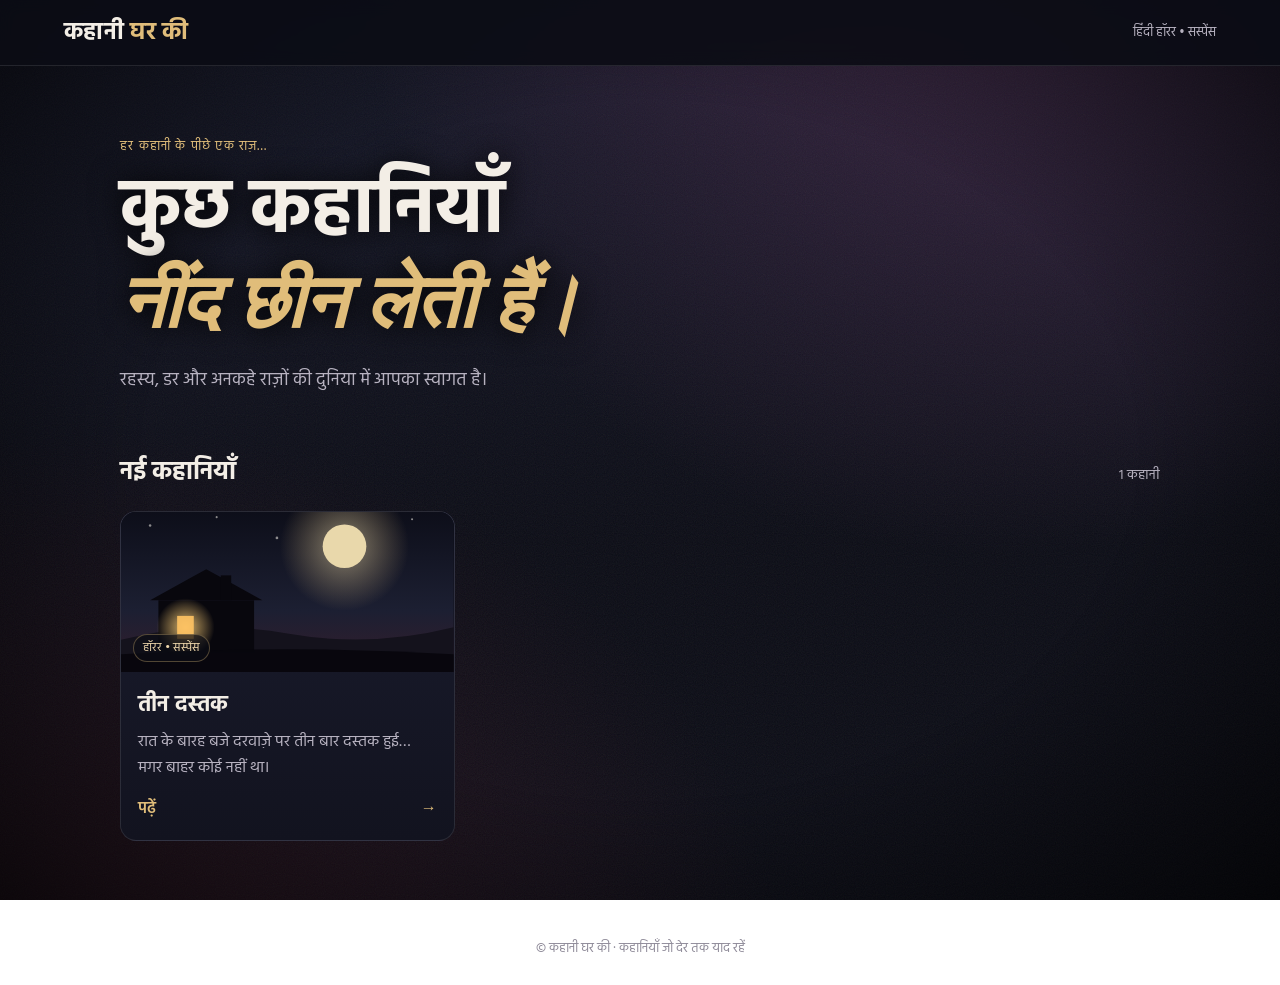
<file: index.html>
<!doctype html>
<html lang="hi">
<head>
  <meta charset="utf-8">
  <meta name="viewport" content="width=device-width, initial-scale=1">
  <meta name="theme-color" content="#0c0d16">
  <meta name="description" content="कहानी घर की — हिंदी 2D anime horror और suspense कहानियाँ।">
  <title>कहानी घर की | डर और रहस्य की कहानियाँ</title>
  <link rel="stylesheet" href="style.css">
</head>
<body>
  <header class="topbar">
    <a class="brand" href="index.html">कहानी <span>घर की</span></a>
    <span class="tag">हिंदी हॉरर • सस्पेंस</span>
  </header>
  <main class="wrap">
    <section class="hero">
      <p class="eyebrow">हर कहानी के पीछे एक राज़…</p>
      <h1>कुछ कहानियाँ<br><em>नींद छीन लेती हैं।</em></h1>
      <p>रहस्य, डर और अनकहे राज़ों की दुनिया में आपका स्वागत है।</p>
    </section>
    <section>
      <div class="section-head"><h2>नई कहानियाँ</h2><span id="story-count"></span></div>
      <div id="story-list" class="story-grid"></div>
    </section>
  </main>
  <footer>© कहानी घर की · कहानियाँ जो देर तक याद रहें</footer>
  <script src="stories.js"></script>
  <script src="app.js"></script>
</body>
</html>
</file>
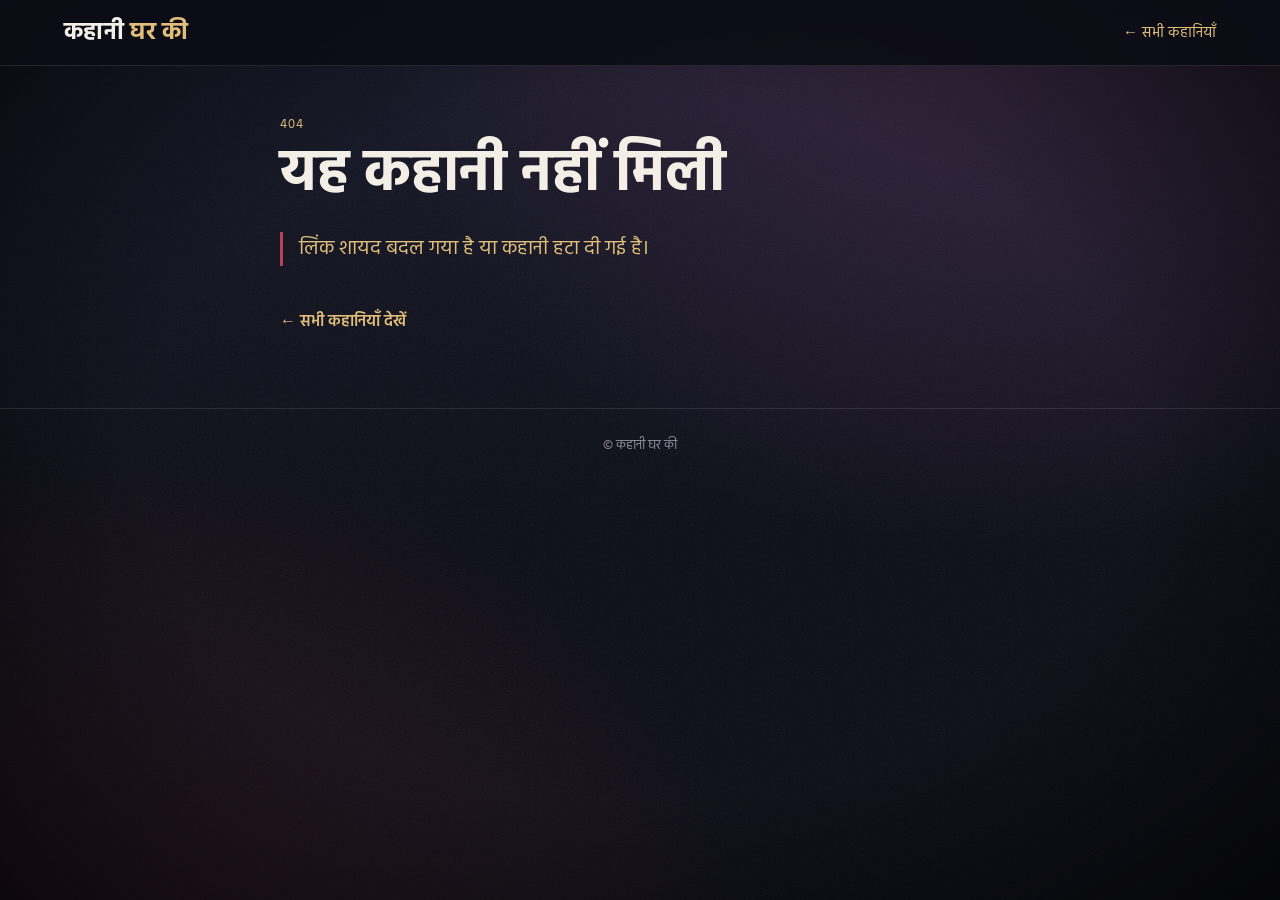
<file: story.html>
<!doctype html>
<html lang="hi">
<head>
  <meta charset="utf-8">
  <meta name="viewport" content="width=device-width, initial-scale=1">
  <meta name="theme-color" content="#0c0d16">
  <meta name="description" content="कहानी घर की — हिंदी हॉरर और सस्पेंस कहानी पढ़ें।">
  <title>कहानी | कहानी घर की</title>
  <link rel="stylesheet" href="style.css">
</head>
<body>
  <header class="topbar"><a class="brand" href="index.html">कहानी <span>घर की</span></a><a class="back" href="index.html">← सभी कहानियाँ</a></header>
  <div id="progress" aria-hidden="true"></div>
  <main class="wrap story-wrap" id="story-detail"></main>
  <footer>© कहानी घर की</footer>
  <script src="stories.js"></script>
  <script src="app.js"></script>
</body>
</html>
</file>
<file: style.css>
@import url('https://fonts.googleapis.com/css2?family=Hind:wght@400;500;600;700&family=Playfair+Display:ital,wght@0,600;1,600&display=swap');

:root{
  --bg:#0c0d16;
  --bg2:#161829;
  --panel:#1a1c2e;
  --text:#f3eee6;
  --muted:#b7b2c0;
  --red:#b44455;
  --gold:#e0bd7a;
  --line:#ffffff1a;
}

*{box-sizing:border-box}
html{-webkit-text-size-adjust:100%}
body{
  margin:0;
  min-height:100vh;
  min-height:100dvh;
  color:var(--text);
  font-family:'Hind','Noto Sans Devanagari','Mangal',sans-serif;
  background:
    radial-gradient(ellipse at 78% -10%, #3a2440 0, transparent 46%),
    radial-gradient(ellipse at 10% 110%, #2a1420 0, transparent 40%),
    linear-gradient(180deg, var(--bg2) 0, var(--bg) 60%);
  background-attachment:fixed;
}

/* फ़िल्म जैसा हल्का grain */
body::before{
  content:"";
  position:fixed;inset:0;
  pointer-events:none;
  opacity:.07;
  background-image:url("data:image/svg+xml;utf8,<svg xmlns='http://www.w3.org/2000/svg' width='160' height='160'><filter id='n'><feTurbulence type='fractalNoise' baseFrequency='.9' numOctaves='2' stitchTiles='stitch'/></filter><rect width='100%' height='100%' filter='url(%23n)'/></svg>");
  z-index:0;
}
/* किनारों पर अँधेरा (vignette) */
body::after{
  content:"";
  position:fixed;inset:0;
  pointer-events:none;
  background:radial-gradient(ellipse at center, transparent 55%, #000a 100%);
  z-index:0;
}
main,header,footer{position:relative;z-index:1}

a{color:inherit;text-decoration:none}
a:focus-visible{outline:2px solid var(--gold);outline-offset:3px;border-radius:4px}

/* ऊपर की पट्टी */
.topbar{
  position:sticky;top:0;z-index:20;
  height:66px;
  padding:0 max(5vw,18px);
  display:flex;align-items:center;justify-content:space-between;gap:12px;
  border-bottom:1px solid var(--line);
  background:#0c0d16e6;
  backdrop-filter:blur(8px);
  -webkit-backdrop-filter:blur(8px);
}
.brand{font-size:24px;font-weight:700;letter-spacing:.3px;white-space:nowrap}
.brand span{color:var(--gold)}
.tag{font-size:13px;color:var(--muted);white-space:nowrap}
.back{font-size:15px;color:var(--gold);white-space:nowrap;min-height:44px;display:inline-flex;align-items:center}

.wrap{width:min(1040px,90%);margin:auto}

/* होम हीरो */
.hero{padding:70px 0 56px;max-width:720px}
.eyebrow{color:var(--gold);letter-spacing:1.2px;font-size:13px;margin:0}
.hero h1{font-size:clamp(40px,8vw,76px);line-height:1.1;margin:14px 0 16px;font-weight:700;text-shadow:0 2px 30px #000}
.hero h1 em{font-family:'Playfair Display',serif;color:var(--gold);font-style:italic}
.hero p:last-child{color:var(--muted);font-size:18px;line-height:1.7;margin:0}

.section-head{display:flex;justify-content:space-between;align-items:baseline;margin-bottom:18px;gap:12px}
.section-head h2{font-size:25px;margin:0}
.section-head span{color:var(--muted);font-size:14px}

/* कहानी कार्ड */
.story-grid{
  display:grid;
  grid-template-columns:repeat(auto-fill,minmax(min(100%,260px),1fr));
  gap:18px;
  margin-bottom:70px;
}
.story-card{
  display:flex;flex-direction:column;
  background:linear-gradient(180deg,var(--panel),#12131f);
  border:1px solid var(--line);
  border-radius:16px;
  overflow:hidden;
  transition:transform .2s ease, border-color .2s ease, box-shadow .2s ease;
  min-height:44px;
}
.story-card:hover,.story-card:focus-visible{
  transform:translateY(-4px);
  border-color:#e0bd7a80;
  box-shadow:0 14px 34px #000a, 0 0 0 1px #b4445522;
}
.cover{position:relative;height:160px;overflow:hidden;background:#0b0c16}
.cover svg{display:block;width:100%;height:100%}
.cover small{
  position:absolute;left:12px;bottom:10px;
  font-size:12px;color:#f1d9ad;
  background:#0c0d16b3;border:1px solid #e0bd7a55;
  padding:3px 9px;border-radius:999px;
}
.card-body{padding:16px 17px 18px;display:flex;flex-direction:column;flex:1}
.card-body h3{font-size:22px;margin:0 0 6px}
.card-body p{color:var(--muted);line-height:1.65;margin:0 0 14px;flex:1}
.read{color:var(--gold);display:flex;justify-content:space-between;font-weight:600}
.empty{color:var(--muted);padding:30px 0}

footer{text-align:center;padding:26px 20px;color:#8f8b99;border-top:1px solid var(--line);font-size:13px}

/* पढ़ने वाला पेज */
#progress{
  position:fixed;top:0;left:0;height:3px;width:0;z-index:30;
  background:linear-gradient(90deg,var(--red),var(--gold));
}
.story-wrap{max-width:720px;padding:48px 0 64px}
.story-title{font-size:clamp(36px,7vw,58px);line-height:1.15;margin:8px 0 6px}
.hook{
  font-size:20px;line-height:1.7;color:var(--gold);
  border-left:3px solid var(--red);
  padding-left:16px;margin:22px 0 34px;
}
.story-text{font-size:19px;line-height:1.95;color:#ece6e0}
.story-text p{margin:0 0 22px}
.story-end{text-align:center;color:var(--muted);letter-spacing:1px;margin:34px 0 10px;font-size:15px}
.prompt-box{
  background:var(--panel);
  border:1px solid var(--line);
  border-radius:14px;
  padding:18px 20px;
  margin:36px 0 26px;
}
.prompt-box h2{font-size:18px;color:var(--gold);margin:0 0 8px}
.prompt-box p{color:var(--muted);line-height:1.7;margin:0;overflow-wrap:anywhere;font-size:15px}
.story-nav{display:flex;justify-content:space-between;flex-wrap:wrap;gap:12px}
.back-link{color:var(--gold);min-height:44px;display:inline-flex;align-items:center;font-weight:600}

/* मोबाइल (छोटी स्क्रीन) */
@media (max-width:600px){
  .topbar{height:58px}
  .brand{font-size:21px}
  .tag{display:none}
  .back{font-size:14px}
  .wrap{width:92%}
  .hero{padding:44px 0 36px}
  .hero p:last-child{font-size:16px}
  .story-grid{gap:14px}
  .cover{height:150px}
  .story-wrap{padding:34px 0 48px}
  .hook{font-size:18px}
  .story-text{font-size:18px;line-height:1.85}
}

@media (prefers-reduced-motion:reduce){
  *{transition:none!important;animation:none!important}
}
</file>
